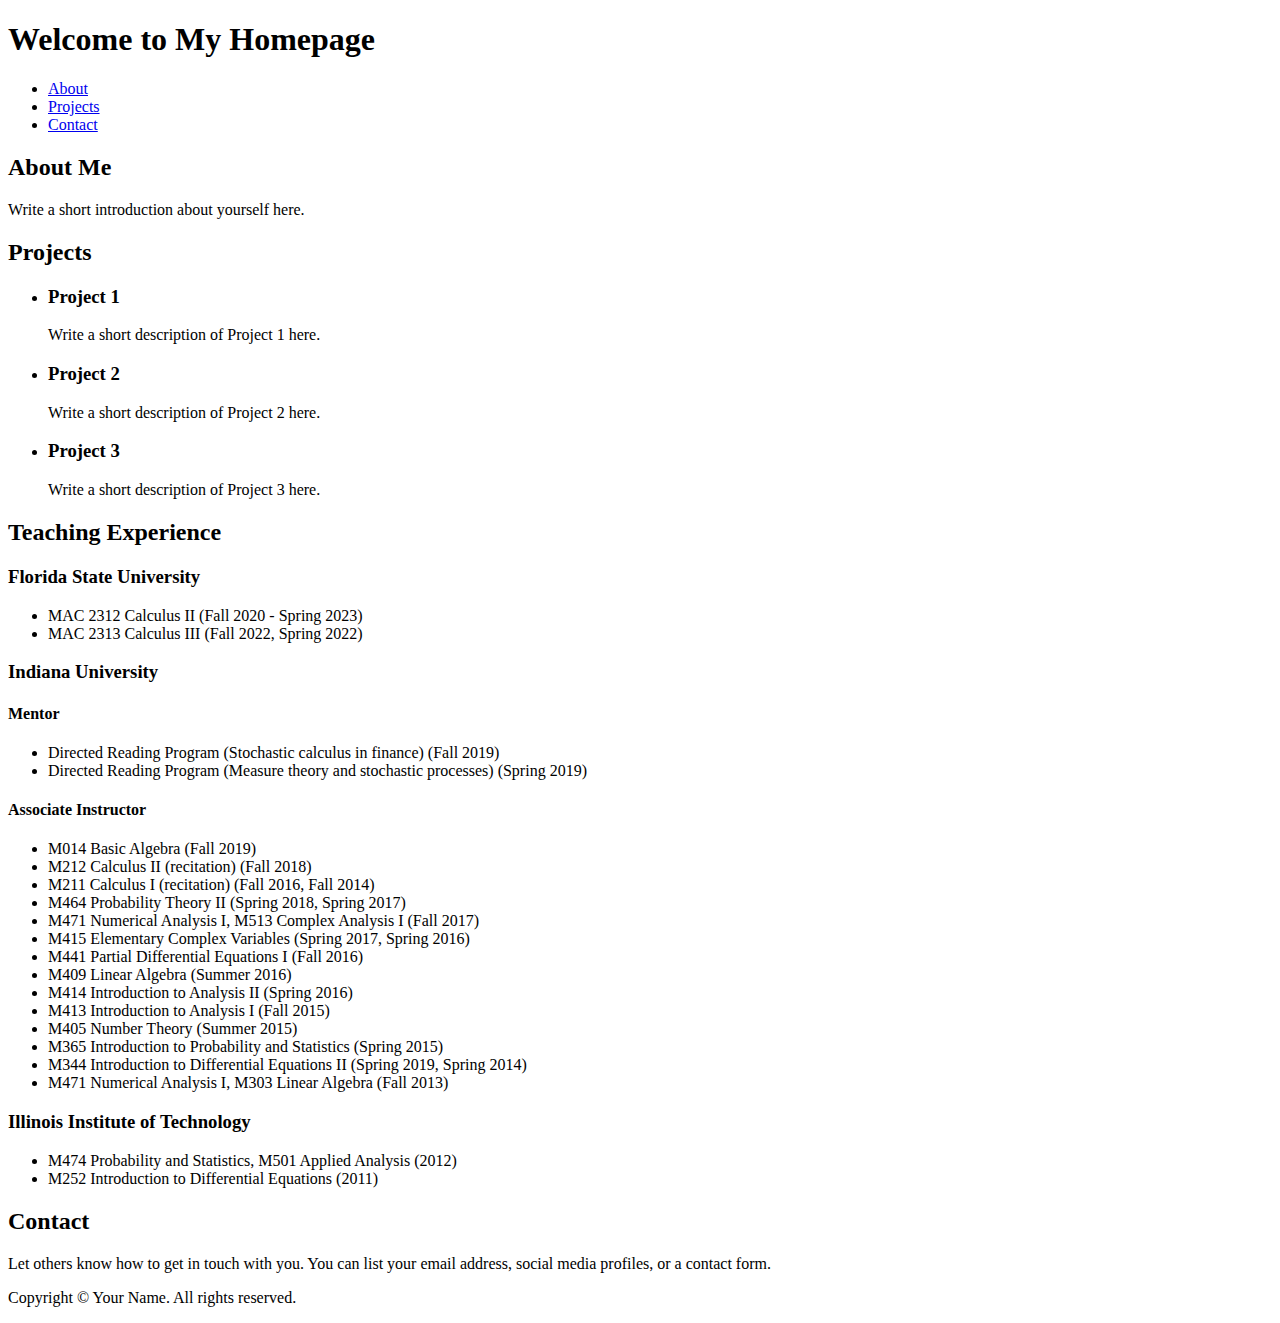
<file: index.html>
<!DOCTYPE html>
<html lang="en">
    <head>
        <meta charset="UTF-8">
        <meta name="viewport" content="width=device-width, initial-scale=1.0">
        <title>Your Homepage</title>
        <!-- <link rel="stylesheet" href="styles.css"> -->
    </head>
    <body>
        <header>
            <h1>Welcome to My Homepage</h1>
            <nav>
                <ul>
                    <li><a href="#about">About</a></li>
                    <li><a href="#projects">Projects</a></li>
                    <li><a href="#contact">Contact</a></li>
                </ul>
            </nav>
        </header>
        <main>
            <section id="about">
                <h2>About Me</h2>
                <p>Write a short introduction about yourself here.</p>
            </section>
            <section id="projects">
                <h2>Projects</h2>
                <ul>
                    <li>
                        <h3>Project 1</h3>
                        <p>Write a short description of Project 1 here.</p>
                    </li>
                    <li>
                        <h3>Project 2</h3>
                        <p>Write a short description of Project 2 here.</p>
                    </li>
                    <li>
                        <h3>Project 3</h3>
                        <p>Write a short description of Project 3 here.</p>
                    </li>
                </ul>
            </section>

            <section id="teaching-experience">
                <h2>Teaching Experience</h2>
                    <h3>Florida State University</h3>
                    <ul>
                        <li>MAC 2312 Calculus II (Fall 2020 - Spring 2023)</li>
                        <li>MAC 2313 Calculus III (Fall 2022, Spring 2022)</li>
                    </ul>

                    <h3>Indiana University</h3>
                    <h4>Mentor</h4>
                    <ul>
                        <li>Directed Reading Program (Stochastic calculus in finance) (Fall 2019)</li>
                        <li>Directed Reading Program (Measure theory and stochastic processes) (Spring 2019)</li>
                    </ul>
                    <h4>Associate Instructor</h4>

                        <ul>
                            <li>M014 Basic Algebra (Fall 2019)</li>
                            <li>M212 Calculus II (recitation) (Fall 2018)</li>
                            <li>M211 Calculus I (recitation) (Fall 2016, Fall 2014)</li>
                            <li>M464 Probability Theory II (Spring 2018, Spring 2017)</li>
                            <li>M471 Numerical Analysis I, M513 Complex Analysis I (Fall 2017)</li>
                            <li>M415 Elementary Complex Variables (Spring 2017, Spring 2016)</li>
                            <li>M441 Partial Differential Equations I (Fall 2016)</li>
                            <li>M409 Linear Algebra (Summer 2016)</li>
                            <li>M414 Introduction to Analysis II (Spring 2016)</li>
                            <li>M413 Introduction to Analysis I (Fall 2015)</li>
                            <li>M405 Number Theory (Summer 2015)</li>
                            <li>M365 Introduction to Probability and Statistics (Spring 2015)</li>
                            <li>M344 Introduction to Differential Equations II (Spring 2019, Spring 2014)</li>
                            <li>M471 Numerical Analysis I, M303 Linear Algebra (Fall 2013)</li>
                        </ul>
                    <h3>Illinois Institute of Technology</h3>
                    <ul>
                        <li>M474 Probability and Statistics, M501 Applied Analysis (2012)</li>
                        <li>M252 Introduction to Differential Equations (2011)</li>
                    </ul>
            </section>


            <section id="contact">
                <h2>Contact</h2>
                <p>Let others know how to get in touch with you. You can list your email address, social media profiles, or a contact form.</p>
            </section>
        </main>
        <footer>
            <p>Copyright &copy; Your Name. All rights reserved.</p>
        </footer>
    </body>
</html>
</file>
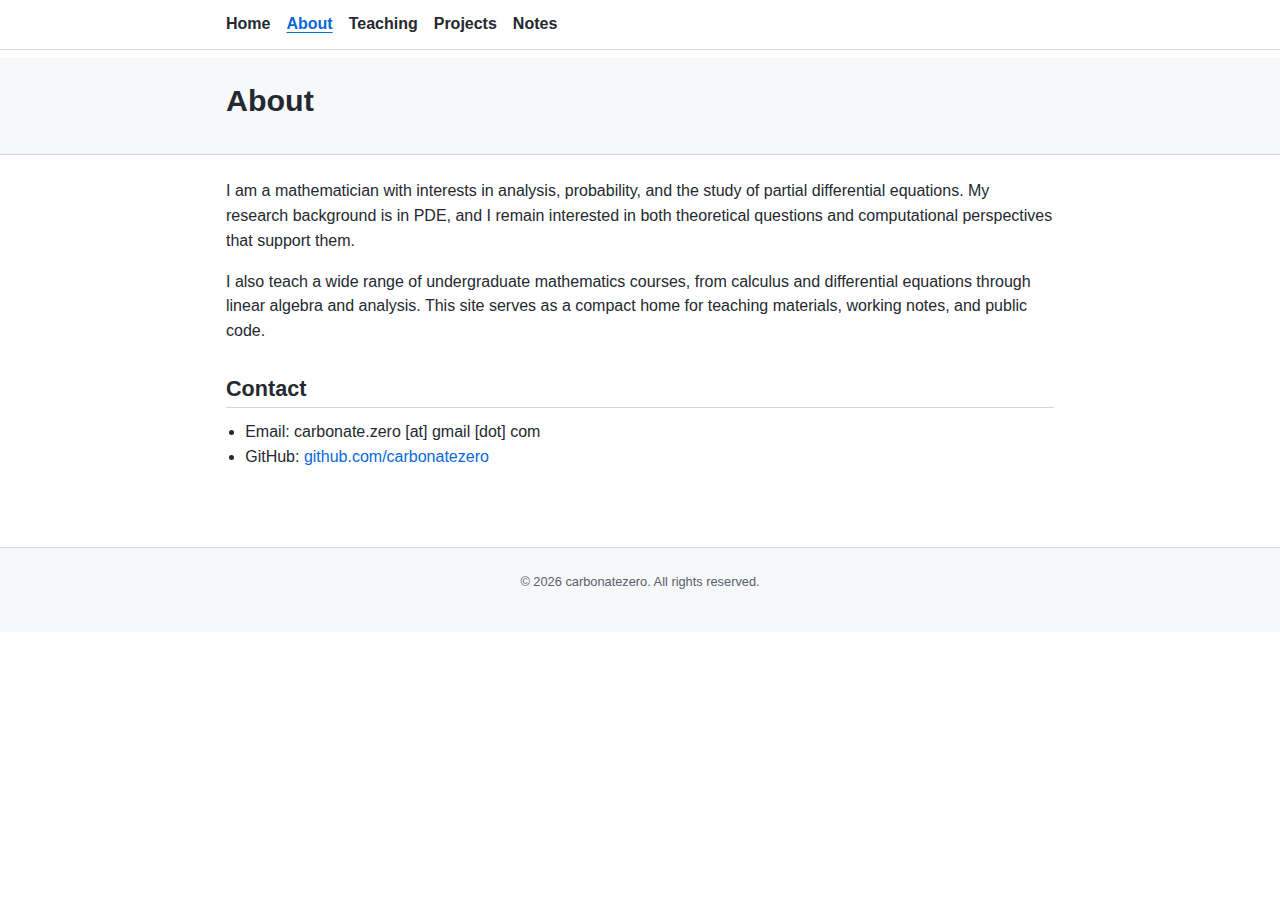
<file: about.html>
<!DOCTYPE html>
<html lang="en">
<head>
  <meta charset="utf-8">
  <title>About</title>
  <meta name="viewport" content="width=device-width,initial-scale=1.0">
  <link rel="stylesheet" href="assets/styles.css">
  <script src="assets/site.js" defer></script>
</head>
<body data-page="about">
  <div data-site-nav></div>
  <header class="site-header">
    <div class="site-header-inner">
      <h1 class="site-title">About</h1>
    </div>
  </header>

  <main class="site-main" id="content">
    <p>I am a mathematician with interests in analysis, probability, and the study of partial differential equations. My research background is in PDE, and I remain interested in both theoretical questions and computational perspectives that support them.</p>
    <p>I also teach a wide range of undergraduate mathematics courses, from calculus and differential equations through linear algebra and analysis. This site serves as a compact home for teaching materials, working notes, and public code.</p>

    <h2>Contact</h2>
    <ul>
      <li>Email: carbonate.zero [at] gmail [dot] com</li>
      <li>GitHub: <a href="https://github.com/carbonatezero">github.com/carbonatezero</a></li>
    </ul>
  </main>
  <div data-site-footer></div>
</body>
</html>
</file>
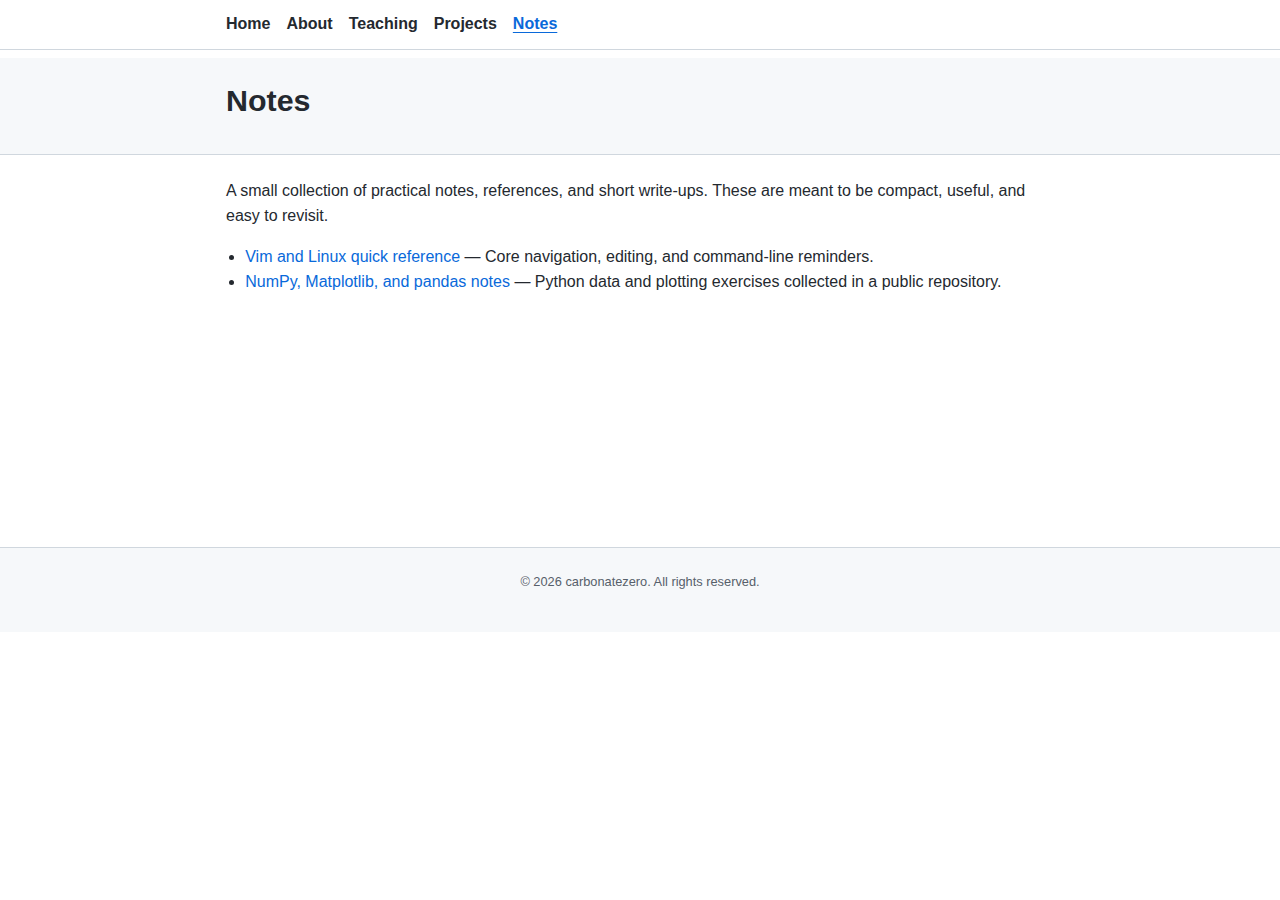
<file: notes.html>
<!DOCTYPE html>
<html lang="en">
<head>
  <meta charset="utf-8">
  <title>Notes</title>
  <meta name="viewport" content="width=device-width,initial-scale=1.0">
  <link rel="stylesheet" href="assets/styles.css">
  <script src="assets/site.js" defer></script>
</head>
<body data-page="notes">
  <div data-site-nav></div>
  <header class="site-header">
    <div class="site-header-inner">
      <h1 class="site-title">Notes</h1>
    </div>
  </header>
  <main class="site-main" id="content">
    <p>A small collection of practical notes, references, and short write-ups. These are meant to be compact, useful, and easy to revisit.</p>
    <ul>
      <li><a href="notes/vim-linux.html">Vim and Linux quick reference</a> — Core navigation, editing, and command-line reminders.</li>
      <li><a href="https://github.com/carbonatezero/numpy.matplotlib.panda.101">NumPy, Matplotlib, and pandas notes</a> — Python data and plotting exercises collected in a public repository.</li>
    </ul>
  </main>
  <div data-site-footer></div>
</body>
</html>
</file>
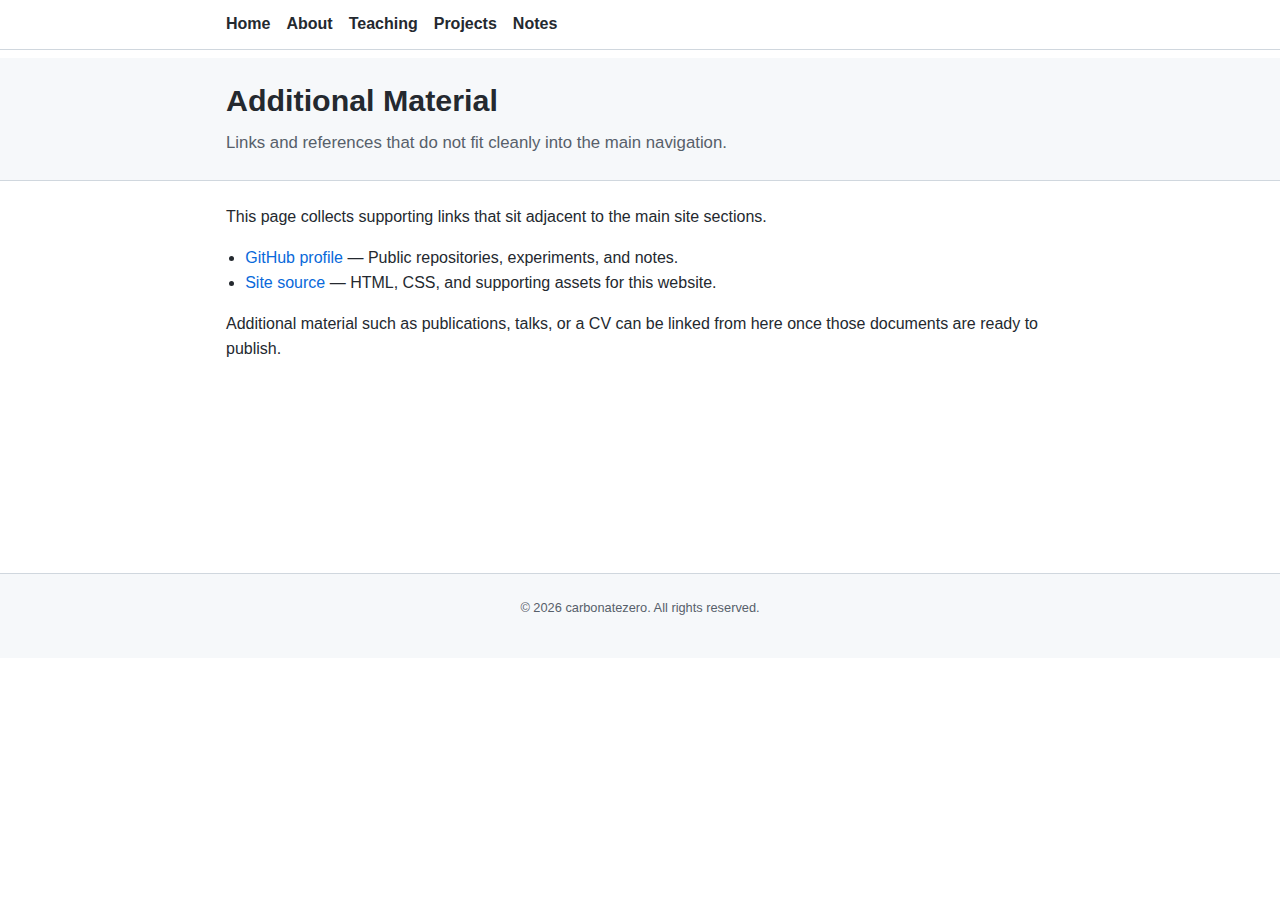
<file: other.html>
<!DOCTYPE html>
<html lang="en">
<head>
  <meta charset="UTF-8">
  <meta name="viewport" content="width=device-width, initial-scale=1.0">
  <title>Additional Material</title>
  <link rel="stylesheet" href="assets/styles.css">
  <script src="assets/site.js" defer></script>
</head>
<body>
  <div data-site-nav></div>
  <header class="site-header">
    <div class="site-header-inner">
      <h1 class="site-title">Additional Material</h1>
      <p class="site-tagline">Links and references that do not fit cleanly into the main navigation.</p>
    </div>
  </header>
  <main class="site-main" id="content">
    <p>This page collects supporting links that sit adjacent to the main site sections.</p>
    <ul>
      <li><a href="https://github.com/carbonatezero">GitHub profile</a> — Public repositories, experiments, and notes.</li>
      <li><a href="https://github.com/carbonatezero/carbonatezero.github.io">Site source</a> — HTML, CSS, and supporting assets for this website.</li>
    </ul>
    <p>Additional material such as publications, talks, or a CV can be linked from here once those documents are ready to publish.</p>
  </main>
  <div data-site-footer></div>
</body>
</html>
</file>
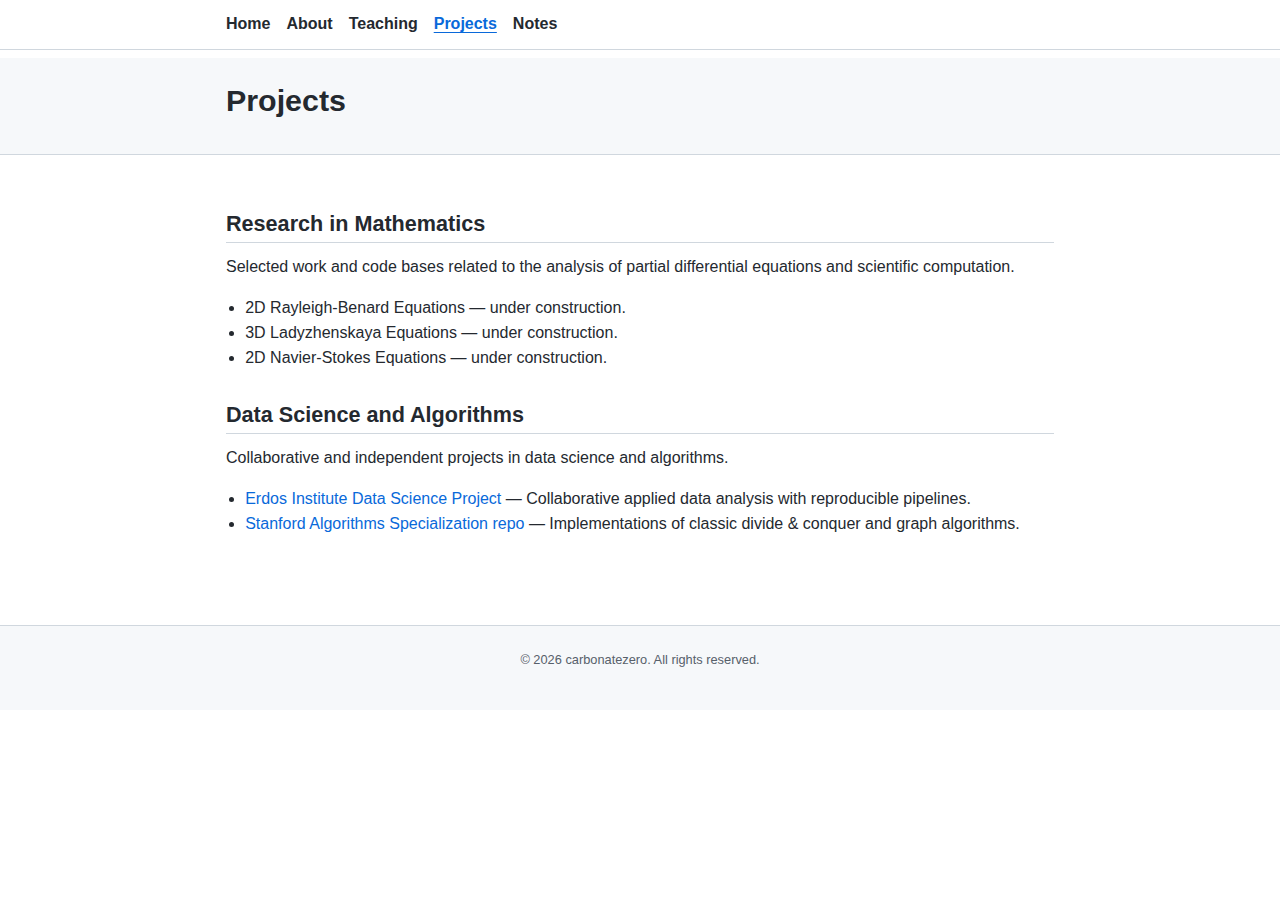
<file: projects.html>
<!DOCTYPE html>
<html lang="en">
<head>
  <meta charset="utf-8">
  <title>Projects</title>
  <meta name="viewport" content="width=device-width,initial-scale=1.0">
  <link rel="stylesheet" href="assets/styles.css">
  <script src="assets/site.js" defer></script>
</head>
<body data-page="projects">
  <div data-site-nav></div>
  <header class="site-header">
    <div class="site-header-inner">
      <h1 class="site-title">Projects</h1>
    </div>
  </header>

  <main class="site-main" id="content">
    <section class="section">
      <h2>Research in Mathematics</h2>
      <p>Selected work and code bases related to the analysis of partial differential equations and scientific computation.</p>
      <ul>
        <li>2D Rayleigh-Benard Equations — under construction.</li>
        <li>3D Ladyzhenskaya Equations — under construction.</li>
        <li>2D Navier-Stokes Equations — under construction.</li>
      </ul>
    </section>

    <section class="section">
      <h2>Data Science and Algorithms</h2>
      <p>Collaborative and independent projects in data science and algorithms.</p>
      <ul>
        <li><a href="https://github.com/carbonatezero/4square-location-matching">Erdos Institute Data Science Project</a> — Collaborative applied data analysis with reproducible pipelines.</li>
        <li><a href="https://github.com/carbonatezero/algorithms">Stanford Algorithms Specialization repo</a> — Implementations of classic divide &amp; conquer and graph algorithms.</li>
      </ul>
    </section>
  </main>
  <div data-site-footer></div>
</body>
</html>
</file>
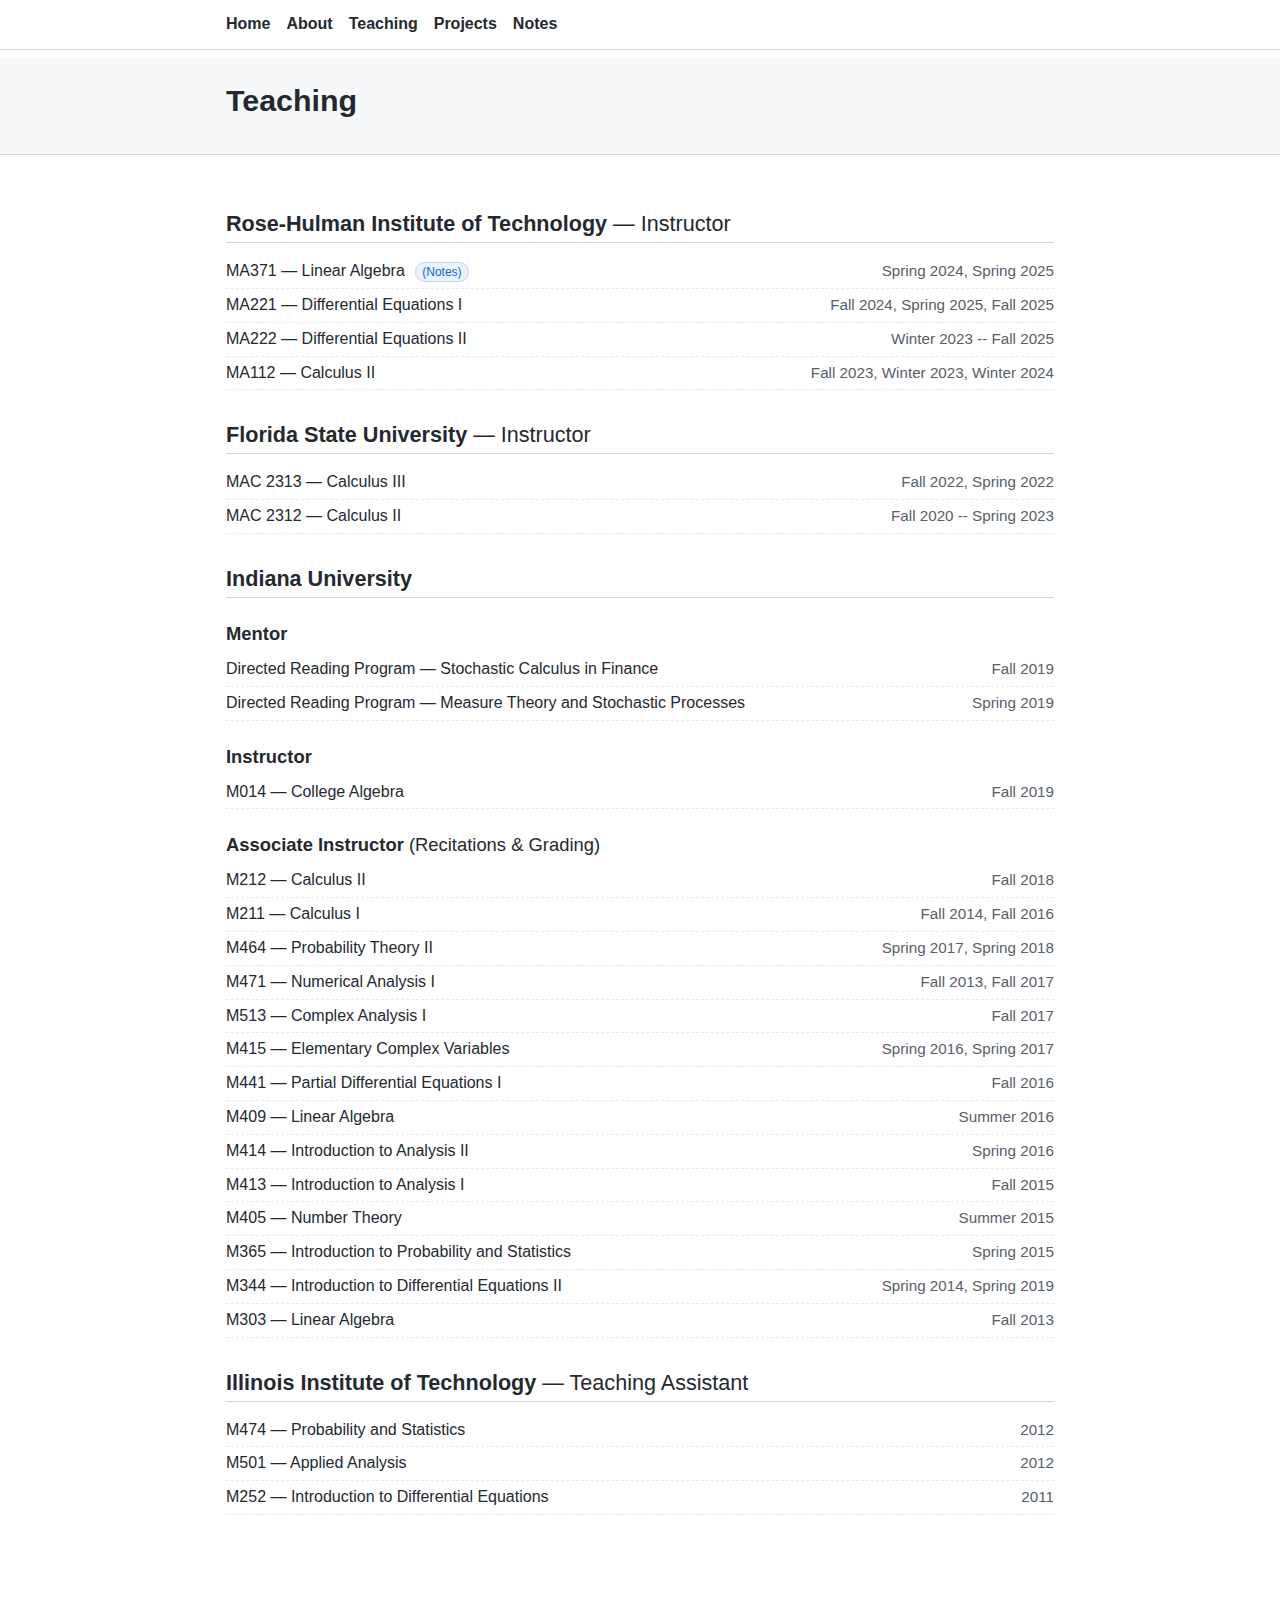
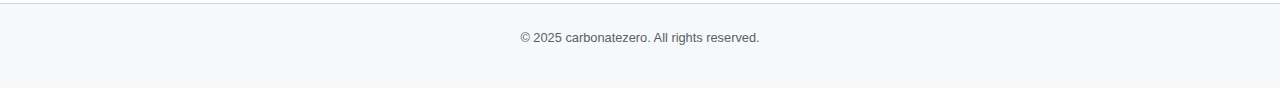
<file: teaching.html>
<!DOCTYPE html>
<html lang="en">
<head>
  <meta charset="utf-8" />
  <title>Teaching</title>
  <meta name="viewport" content="width=device-width,initial-scale=1.0" />
  <link rel="stylesheet" href="assets/styles.css" />
</head>
<body>
  <nav class="global-nav" aria-label="Global site navigation">
    <div class="global-nav-inner">
      <a class="global-nav-link" href="/">Home</a>
      <a class="global-nav-link" href="/about.html">About</a>
      <a class="global-nav-link" href="/teaching.html">Teaching</a>
      <a class="global-nav-link" href="/projects.html">Projects</a>
      <a class="global-nav-link" href="/notes.html">Notes</a>
    </div>
  </nav>
  <header class="site-header">
    <div class="site-header-inner">
      <h1 class="site-title">Teaching</h1>
    </div>
  </header>

  <main class="site-main" id="content">
    <section class="section">
      <h2>Rose-Hulman Institute of Technology <span style="font-weight:400;">&mdash; Instructor</span></h2>
      <ul class="teaching-list">
        <li><span class="course">MA371 &mdash; Linear Algebra <a href="/teaching/linear-algebra/notes/notes_LinearAlgebra.pdf" title="MA371 Notes (PDF)">(Notes)</a></span><span class="term">Spring 2024, Spring 2025</span></li>
        <li><span class="course">MA221 &mdash; Differential Equations I</span><span class="term">Fall 2024, Spring 2025, Fall 2025</span></li>
        <li><span class="course">MA222 &mdash; Differential Equations II</span><span class="term">Winter 2023 -- Fall 2025</span></li>
        <li><span class="course">MA112 &mdash; Calculus II</span><span class="term">Fall 2023, Winter 2023, Winter 2024</span></li>
      </ul>
    </section>

    <section class="section">
      <h2>Florida State University <span style="font-weight:400;">&mdash; Instructor</span></h2>
      <ul class="teaching-list">
        <li><span class="course">MAC 2313 &mdash; Calculus III</span><span class="term">Fall 2022, Spring 2022</span></li>
        <li><span class="course">MAC 2312 &mdash; Calculus II</span><span class="term">Fall 2020 -- Spring 2023</span></li>
      </ul>
    </section>

    <section class="section">
      <h2>Indiana University</h2>

      <h3>Mentor</h3>
      <ul class="teaching-list">
        <li><span class="course">Directed Reading Program &mdash; Stochastic Calculus in Finance</span><span class="term">Fall 2019</span></li>
        <li><span class="course">Directed Reading Program &mdash; Measure Theory and Stochastic Processes</span><span class="term">Spring 2019</span></li>
      </ul>

      <h3>Instructor</h3>
      <ul class="teaching-list">
        <li><span class="course">M014 &mdash; College Algebra</span><span class="term">Fall 2019</span></li>
      </ul>

      <h3>Associate Instructor <span style="font-weight:400;">(Recitations &amp; Grading)</span></h3>
      <ul class="teaching-list">
        <li><span class="course">M212 &mdash; Calculus II</span><span class="term">Fall 2018</span></li>
        <li><span class="course">M211 &mdash; Calculus I</span><span class="term">Fall 2014, Fall 2016</span></li>
        <li><span class="course">M464 &mdash; Probability Theory II</span><span class="term">Spring 2017, Spring 2018</span></li>
        <li><span class="course">M471 &mdash; Numerical Analysis I</span><span class="term">Fall 2013, Fall 2017</span></li>
        <li><span class="course">M513 &mdash; Complex Analysis I</span><span class="term">Fall 2017</span></li>
        <li><span class="course">M415 &mdash; Elementary Complex Variables</span><span class="term">Spring 2016, Spring 2017</span></li>
        <li><span class="course">M441 &mdash; Partial Differential Equations I</span><span class="term">Fall 2016</span></li>
        <li><span class="course">M409 &mdash; Linear Algebra</span><span class="term">Summer 2016</span></li>
        <li><span class="course">M414 &mdash; Introduction to Analysis II</span><span class="term">Spring 2016</span></li>
        <li><span class="course">M413 &mdash; Introduction to Analysis I</span><span class="term">Fall 2015</span></li>
        <li><span class="course">M405 &mdash; Number Theory</span><span class="term">Summer 2015</span></li>
        <li><span class="course">M365 &mdash; Introduction to Probability and Statistics</span><span class="term">Spring 2015</span></li>
        <li><span class="course">M344 &mdash; Introduction to Differential Equations II</span><span class="term">Spring 2014, Spring 2019</span></li>
        <li><span class="course">M303 &mdash; Linear Algebra</span><span class="term">Fall 2013</span></li>
      </ul>
    </section>

    <section class="section">
      <h2>Illinois Institute of Technology <span style="font-weight:400;">&mdash; Teaching Assistant</span></h2>
      <ul class="teaching-list">
        <li><span class="course">M474 &mdash; Probability and Statistics</span><span class="term">2012</span></li>
        <li><span class="course">M501 &mdash; Applied Analysis</span><span class="term">2012</span></li>
        <li><span class="course">M252 &mdash; Introduction to Differential Equations</span><span class="term">2011</span></li>
      </ul>
    </section>
  </main>

  <footer class="site-footer">
    <div class="site-footer-inner">
      <p class="small">&copy; 2025 carbonatezero. All rights reserved.</p>
    </div>
  </footer>
</body>
</html>
</file>
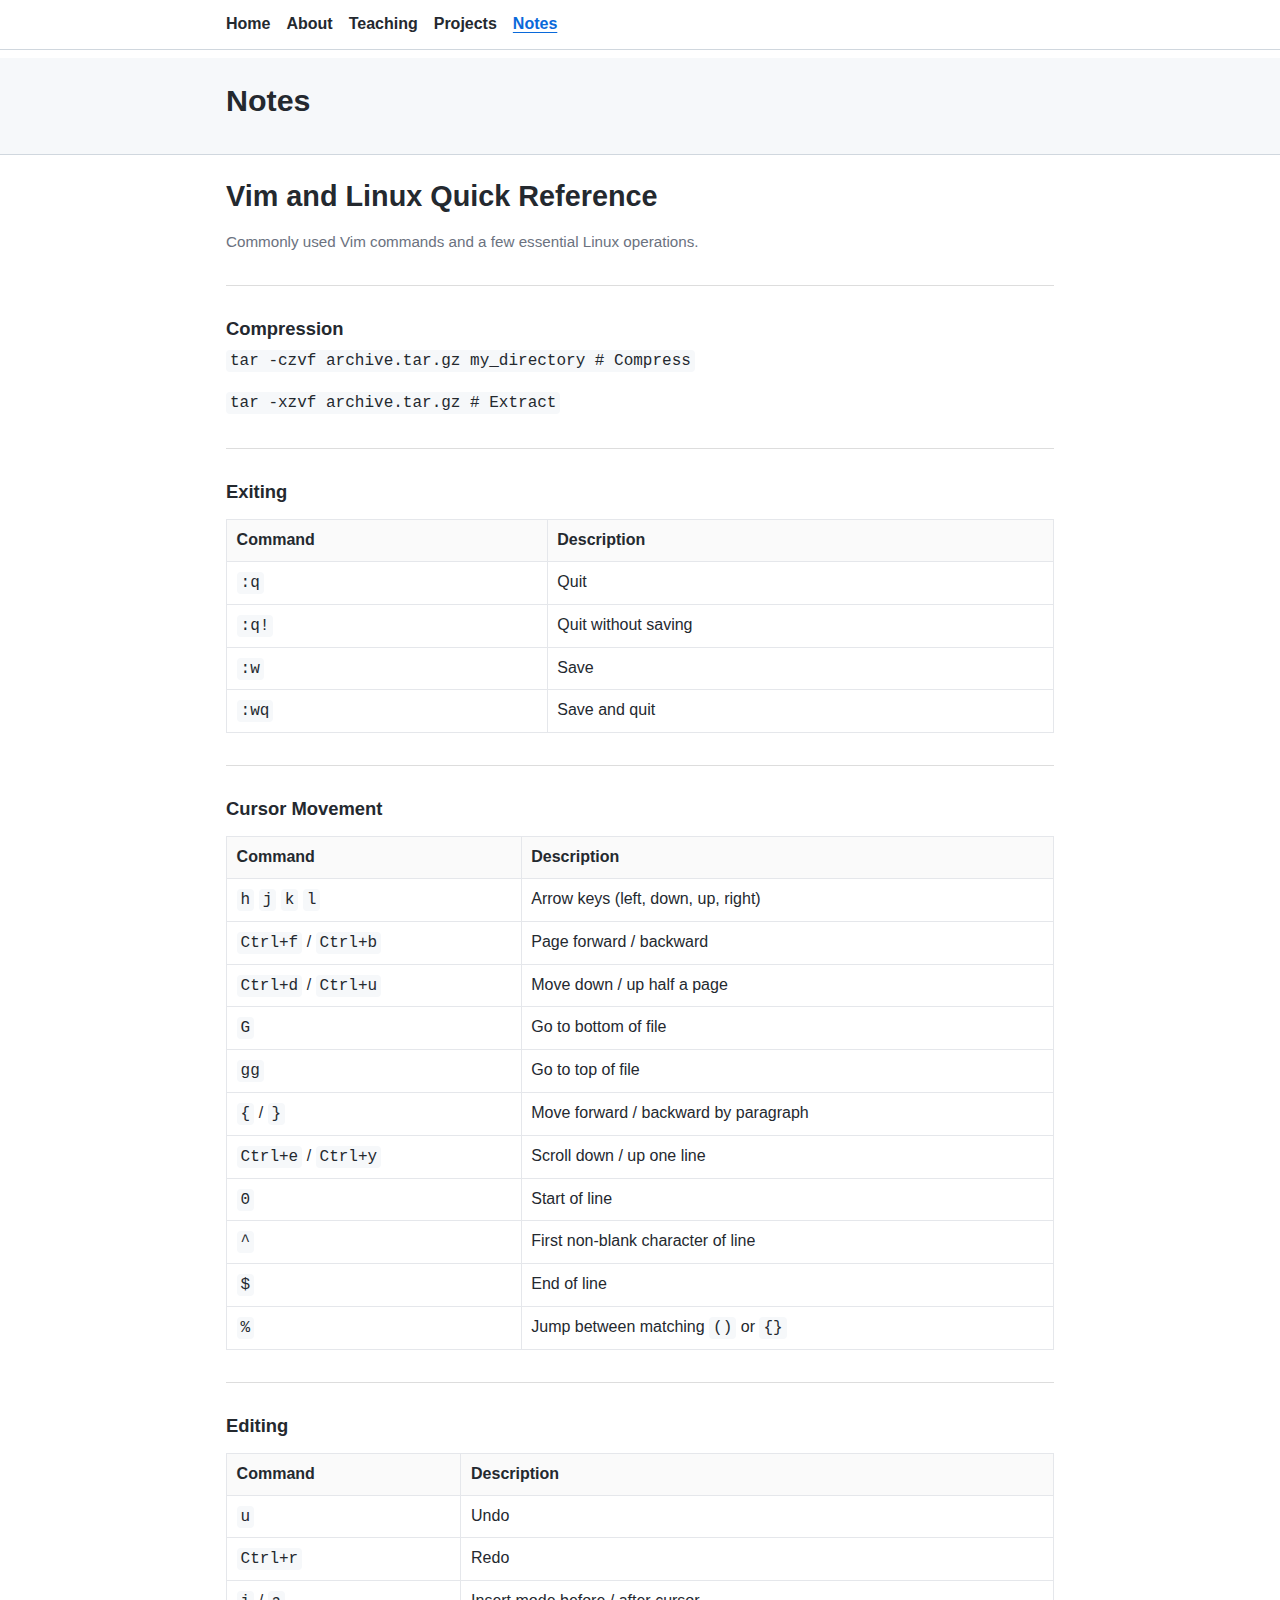
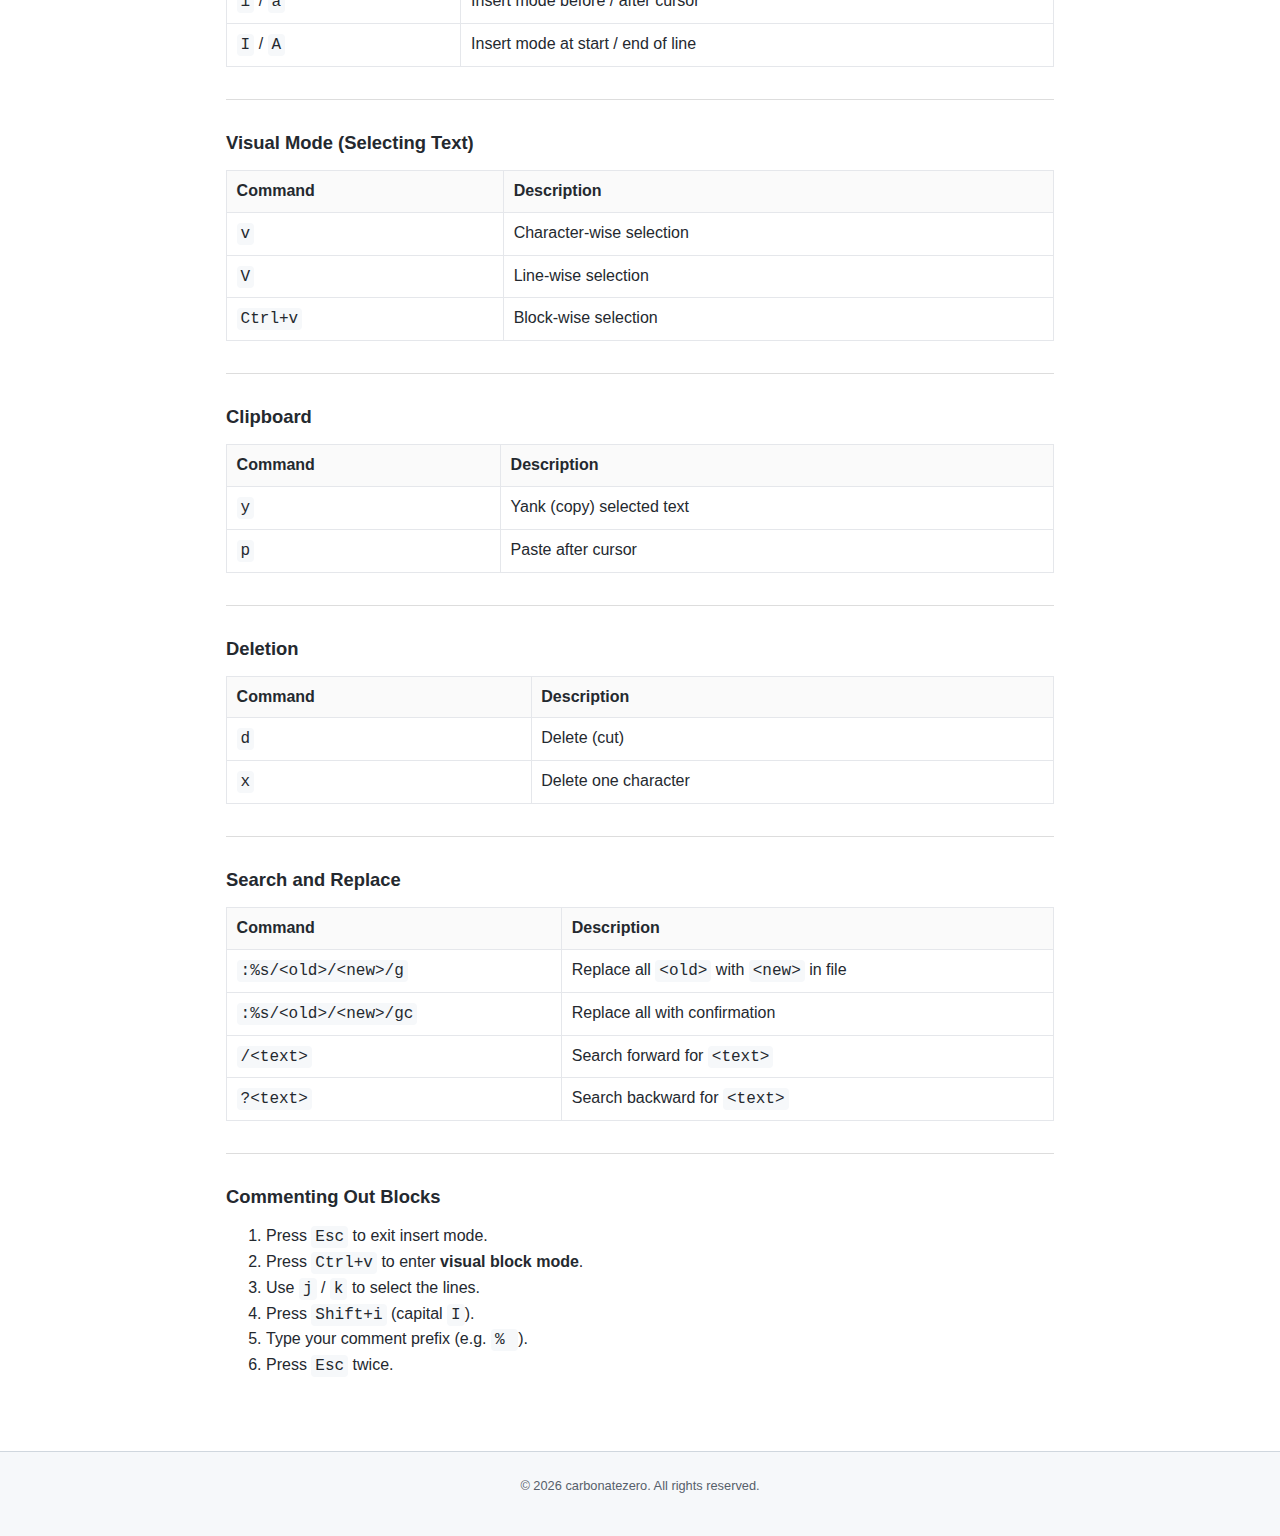
<file: notes/vim-linux.html>
<!DOCTYPE html>
<html lang="en">
<head>
  <meta charset="utf-8">
  <title>Vim & Linux Quick Reference</title>
  <meta name="viewport" content="width=device-width, initial-scale=1.0">
  <link rel="stylesheet" href="../assets/styles.css">
  <script src="../assets/site.js" defer></script>
  <style>
    main { max-width: 900px; margin: 0 auto; padding: 1.5rem; }
    h1, h2, h3 { line-height: 1.2; }
    hr { border: 0; border-top: 1px solid #ddd; margin: 2rem 0; }
    pre { overflow-x: auto; padding: 0.75rem; background: #f6f8fa; border-radius: 6px; }
    code { background: #f6f8fa; padding: 2px 4px; border-radius: 4px;
           font-family: ui-monospace, SFMono-Regular, Menlo, Monaco, Consolas, "Liberation Mono", "Courier New", monospace; }
    table { border-collapse: collapse; width: 100%; margin: 1rem 0; }
    th, td { border: 1px solid #e5e7eb; padding: 0.5rem 0.6rem; text-align: left; vertical-align: top; }
    thead th { background: #fafafa; }
    .muted { color: #6b7280; font-size: 0.95rem; }
  </style>
</head>
<body data-page="notes">
  <div data-site-nav></div>
  <header class="site-header">
    <div class="site-header-inner">
      <h1 class="site-title">Notes</h1>
    </div>
  </header>

  <main id="content" class="site-main">
    <article class="note-content">
      <header>
        <h1>Vim and Linux Quick Reference</h1>
        <p class="muted">Commonly used Vim commands and a few essential Linux operations.</p>
      </header>

      <hr>

      <h3>Compression</h3>
      <p><code>tar -czvf archive.tar.gz my_directory    # Compress</code></p>
      <p><code>tar -xzvf archive.tar.gz                 # Extract</code></p>


      <hr>

      <h3>Exiting</h3>
      <table>
        <thead><tr><th>Command</th><th>Description</th></tr></thead>
        <tbody>
          <tr><td><code>:q</code></td><td>Quit</td></tr>
          <tr><td><code>:q!</code></td><td>Quit without saving</td></tr>
          <tr><td><code>:w</code></td><td>Save</td></tr>
          <tr><td><code>:wq</code></td><td>Save and quit</td></tr>
        </tbody>
      </table>

      <hr>

      <h3>Cursor Movement</h3>
      <table>
        <thead><tr><th>Command</th><th>Description</th></tr></thead>
        <tbody>
          <tr><td><code>h</code> <code>j</code> <code>k</code> <code>l</code></td><td>Arrow keys (left, down, up, right)</td></tr>
          <tr><td><code>Ctrl+f</code> / <code>Ctrl+b</code></td><td>Page forward / backward</td></tr>
          <tr><td><code>Ctrl+d</code> / <code>Ctrl+u</code></td><td>Move down / up half a page</td></tr>
          <tr><td><code>G</code></td><td>Go to bottom of file</td></tr>
          <tr><td><code>gg</code></td><td>Go to top of file</td></tr>
          <tr><td><code>{</code> / <code>}</code></td><td>Move forward / backward by paragraph</td></tr>
          <tr><td><code>Ctrl+e</code> / <code>Ctrl+y</code></td><td>Scroll down / up one line</td></tr>
          <tr><td><code>0</code></td><td>Start of line</td></tr>
          <tr><td><code>^</code></td><td>First non-blank character of line</td></tr>
          <tr><td><code>$</code></td><td>End of line</td></tr>
          <tr><td><code>%</code></td><td>Jump between matching <code>()</code> or <code>{}</code></td></tr>
        </tbody>
      </table>

      <hr>

      <h3>Editing</h3>
      <table>
        <thead><tr><th>Command</th><th>Description</th></tr></thead>
        <tbody>
          <tr><td><code>u</code></td><td>Undo</td></tr>
          <tr><td><code>Ctrl+r</code></td><td>Redo</td></tr>
          <tr><td><code>i</code> / <code>a</code></td><td>Insert mode before / after cursor</td></tr>
          <tr><td><code>I</code> / <code>A</code></td><td>Insert mode at start / end of line</td></tr>
        </tbody>
      </table>

      <hr>

      <h3>Visual Mode (Selecting Text)</h3>
      <table>
        <thead><tr><th>Command</th><th>Description</th></tr></thead>
        <tbody>
          <tr><td><code>v</code></td><td>Character-wise selection</td></tr>
          <tr><td><code>V</code></td><td>Line-wise selection</td></tr>
          <tr><td><code>Ctrl+v</code></td><td>Block-wise selection</td></tr>
        </tbody>
      </table>

      <hr>

      <h3>Clipboard</h3>
      <table>
        <thead><tr><th>Command</th><th>Description</th></tr></thead>
        <tbody>
          <tr><td><code>y</code></td><td>Yank (copy) selected text</td></tr>
          <tr><td><code>p</code></td><td>Paste after cursor</td></tr>
        </tbody>
      </table>

      <hr>

      <h3>Deletion</h3>
      <table>
        <thead><tr><th>Command</th><th>Description</th></tr></thead>
        <tbody>
          <tr><td><code>d</code></td><td>Delete (cut)</td></tr>
          <tr><td><code>x</code></td><td>Delete one character</td></tr>
        </tbody>
      </table>

      <hr>

      <h3>Search and Replace</h3>
      <table>
        <thead><tr><th>Command</th><th>Description</th></tr></thead>
        <tbody>
          <tr><td><code>:%s/&lt;old&gt;/&lt;new&gt;/g</code></td><td>Replace all <code>&lt;old&gt;</code> with <code>&lt;new&gt;</code> in file</td></tr>
          <tr><td><code>:%s/&lt;old&gt;/&lt;new&gt;/gc</code></td><td>Replace all with confirmation</td></tr>
          <tr><td><code>/&lt;text&gt;</code></td><td>Search forward for <code>&lt;text&gt;</code></td></tr>
          <tr><td><code>?&lt;text&gt;</code></td><td>Search backward for <code>&lt;text&gt;</code></td></tr>
        </tbody>
      </table>

      <hr>

      <h3>Commenting Out Blocks</h3>
      <ol>
        <li>Press <code>Esc</code> to exit insert mode.</li>
        <li>Press <code>Ctrl+v</code> to enter <strong>visual block mode</strong>.</li>
        <li>Use <code>j</code> / <code>k</code> to select the lines.</li>
        <li>Press <code>Shift+i</code> (capital <code>I</code>).</li>
        <li>Type your comment prefix (e.g. <code>% </code>).</li>
        <li>Press <code>Esc</code> twice.</li>
      </ol>
    </article>
  </main>

  <div data-site-footer></div>
</body>
</html>
</file>
<file: assets/styles.css>
/* Shared site stylesheet */
/* CSS Variables */
:root {
  --font-stack: -apple-system, BlinkMacSystemFont, "Segoe UI", Roboto, Oxygen, Ubuntu, Cantarell,
    "Fira Sans", "Droid Sans", "Helvetica Neue", Arial, sans-serif, "Apple Color Emoji",
    "Segoe UI Emoji","Segoe UI Symbol";
  --color-fg: #24292f;
  --color-fg-muted: #57606a;
  --color-accent: #0969da;
  --color-border: #d0d7de;
  --color-bg: #ffffff;
  --color-bg-muted: #f6f8fa;
  --max-width: 860px;
  --line-height: 1.55;
  --transition: 120ms;
  --space-1: 4px;
  --space-2: 8px;
  --space-3: 12px;
  --space-4: 16px;
  --space-5: 24px;
  --space-6: 32px;
}
* { box-sizing: border-box; }
html { -webkit-text-size-adjust: 100%; }
body {
  margin: 0;
  font-family: var(--font-stack);
  font-size: 16px;
  line-height: var(--line-height);
  color: var(--color-fg);
  background: var(--color-bg);
}
.global-nav {
  background: var(--color-bg);
  border-bottom: 1px solid var(--color-border);
  position: sticky;
  top: 0;
  z-index: 1000;
}
.global-nav-inner {
  max-width: var(--max-width);
  margin: 0 auto;
  padding: var(--space-3) var(--space-4);
  display: flex;
  gap: var(--space-4);
  align-items: center;
  flex-wrap: wrap;
}
.global-nav-link {
  color: var(--color-fg);
  font-weight: 600;
}
.global-nav-link[aria-current="page"] {
  color: var(--color-accent);
  text-decoration: underline;
  text-underline-offset: 3px;
}
.global-nav-link:hover,
.global-nav-link:focus {
  color: var(--color-accent);
  text-decoration: underline;
}
a {
  color: var(--color-accent);
  text-decoration: none;
  transition: color var(--transition) ease;
}
a:hover, a:focus { text-decoration: underline; }
img { max-width: 100%; height: auto; }
header.site-header {
  background: var(--color-bg-muted);
  border-bottom: 1px solid var(--color-border);
}
footer.site-footer {
  background: var(--color-bg-muted);
  border-top: 1px solid var(--color-border);
  margin-top: var(--space-6);
  font-size: 0.85rem;
  color: var(--color-fg-muted);
  text-align: center;
}
.site-header-inner,
.site-main,
.site-footer-inner {
  max-width: var(--max-width);
  margin: 0 auto;
  padding: var(--space-5) var(--space-4);
}
.site-title {
  margin: 0 0 var(--space-3);
  font-size: 1.9rem;
  line-height: 1.2;
  font-weight: 600;
}
.site-tagline {
  margin: 0;
  max-width: 42rem;
  color: var(--color-fg-muted);
  font-size: 1.05rem;
}
nav { margin-bottom: var(--space-2); }
main.site-main { min-height: 40vh; }
h1, h2, h3 {
  font-weight: 600;
  line-height: 1.25;
  margin-top: 0;
}
h1 {
  font-size: 1.8rem;
  margin-bottom: var(--space-4);
}
h2 {
  font-size: 1.35rem;
  margin-top: var(--space-6);
  margin-bottom: var(--space-3);
  border-bottom: 1px solid var(--color-border);
  padding-bottom: 4px;
}
h3 {
  font-size: 1.15rem;
  margin-top: var(--space-5);
  margin-bottom: var(--space-2);
}
p { margin-top: 0; margin-bottom: var(--space-4); }
ul {
  margin-top: 0;
  margin-bottom: var(--space-4);
  padding-left: 1.2rem;
}
.small { font-size: 0.8rem; }
.section { margin-bottom: var(--space-6); }
/* Teaching list styles */
.teaching-list {
  list-style: none;
  padding: 0;
  margin: 0 0 var(--space-4);
}
.teaching-list li {
  display: flex;
  justify-content: space-between;
  align-items: baseline;
  gap: 12px;
  border-bottom: 1px dashed #e5e7eb;
  padding: 4px 0;
}
.course { flex: 1 1 auto; min-width: 40%; }
.term {
  flex: 0 0 auto;
  color: var(--color-fg-muted);
  white-space: nowrap;
  font-size: 0.95em;
  text-align: right;
}
.course a {
  font-size: 0.75em;
  background: #0969da15;
  color: var(--color-accent);
  padding: 2px 6px;
  border-radius: 12px;
  text-decoration: none;
  border: 1px solid #0969da33;
  margin-left: 6px;
}
.course a:hover { background: #0969da22; }
@media (max-width: 600px) {
  .global-nav-inner {
    padding: var(--space-3) var(--space-3);
    gap: var(--space-3);
  }
  .site-header-inner,
  .site-main,
  .site-footer-inner {
    padding: var(--space-4) var(--space-3);
  }
  .site-title { font-size: 1.6rem; }
  h1 { font-size: 1.55rem; }
  .term { white-space: normal; }
}
</file>
